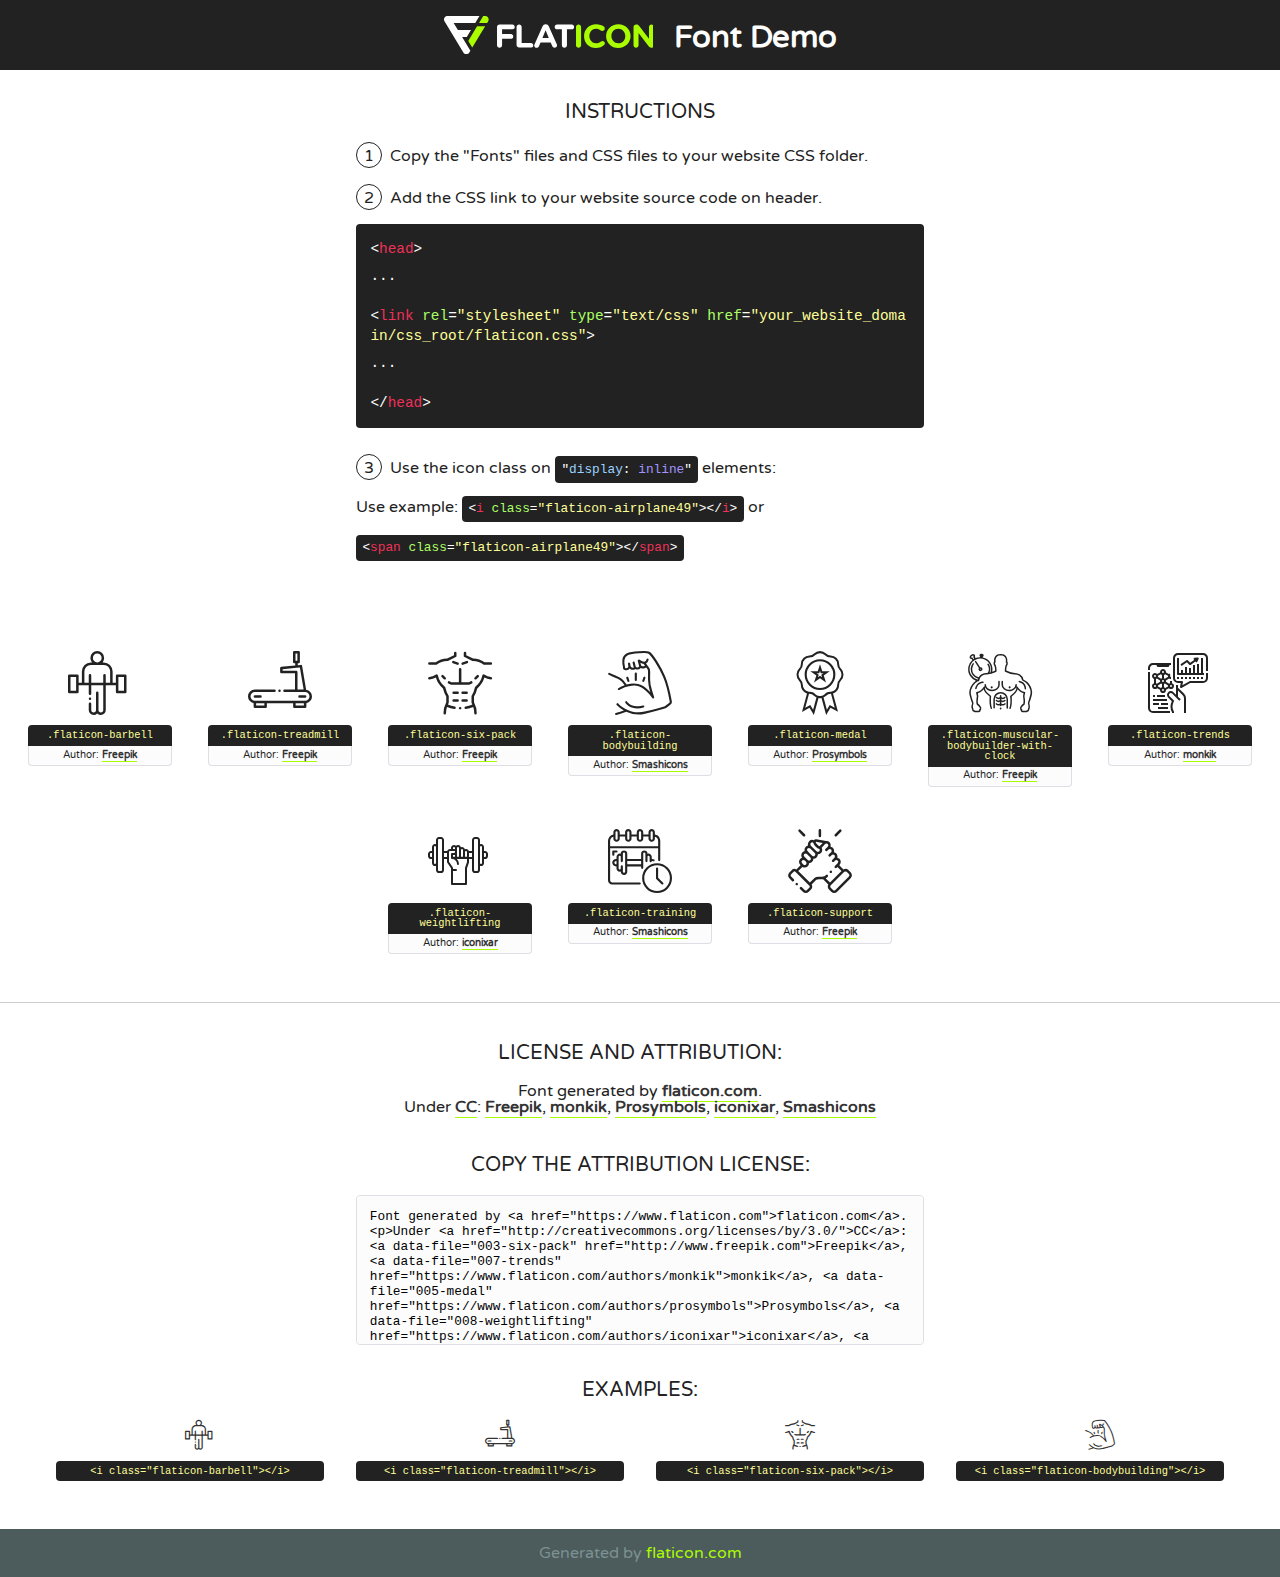
<file: lib/flaticon/font/flaticon.html>
<!DOCTYPE html>
<!--
  Flaticon icon font: Flaticon
  Creation date: 26/10/2020 11:08
-->
<html>
<!DOCTYPE html>
<html>

<head>
    <title>Flaticon WebFont</title>
    <link href="http://fonts.googleapis.com/css?family=Varela+Round" rel="stylesheet" type="text/css" />
    <link rel="stylesheet" type="text/css" href="flaticon.css">
    <meta charset="UTF-8">
    <style>
    html, body, div, span, applet, object, iframe,
    h1, h2, h3, h4, h5, h6, p, blockquote, pre,
    a, abbr, acronym, address, big, cite, code,
    del, dfn, em, img, ins, kbd, q, s, samp,
    small, strike, strong, sub, sup, tt, var,
    b, u, i, center,
    dl, dt, dd, ol, ul, li,
    fieldset, form, label, legend,
    table, caption, tbody, tfoot, thead, tr, th, td,
    article, aside, canvas, details, embed, 
    figure, figcaption, footer, header, hgroup, 
    menu, nav, output, ruby, section, summary,
    time, mark, audio, video {
        margin: 0;
        padding: 0;
        border: 0;
        font-size: 100%;
        font: inherit;
        vertical-align: baseline;
    }
    /* HTML5 display-role reset for older browsers */
    article, aside, details, figcaption, figure, 
    footer, header, hgroup, menu, nav, section {
        display: block;
    }
    body {
        line-height: 1;
    }
    ol, ul {
        list-style: none;
    }
    blockquote, q {
        quotes: none;
    }
    blockquote:before, blockquote:after,
    q:before, q:after {
        content: '';
        content: none;
    }
    table {
        border-collapse: collapse;
        border-spacing: 0;
    }
    body {
        font-family: 'Varela Round', Helvetica, Arial, sans-serif;
        font-size: 16px;
        color: #222;
    }
    a {
        color: #333;
        border-bottom: 1px solid #a9fd00;
        font-weight: bold;
        text-decoration: none;
    }
    * {
        -moz-box-sizing: border-box;
        -webkit-box-sizing: border-box;
        box-sizing: border-box;
        margin: 0;
        padding: 0;
    }
    [class^="flaticon-"]:before, [class*=" flaticon-"]:before, [class^="flaticon-"]:after, [class*=" flaticon-"]:after {
        font-family: Flaticon;
        font-size: 30px;
        font-style: normal;
        margin-left: 20px;
        color: #333;
    }
    .wrapper {
        max-width: 600px;
        margin: auto;
        padding: 0 1em;
    }
    .title {
        font-size: 1.25em;
        text-align: center;
        margin-bottom: 1em;
        text-transform: uppercase;
    }
    header {
        text-align: center;
        background-color: #222;
        color: #fff;
        padding: 1em;
    }
    header .logo {
        width: 210px;
        height: 38px;
        display: inline-block;
        vertical-align: middle;
        margin-right: 1em;
        border: none;
    }
    header strong {
        font-size: 1.95em;
        font-weight: bold;
        vertical-align: middle;
        margin-top: 5px;
        display: inline-block;
    }
    .demo {
        margin: 2em auto;
        line-height: 1.25em;
    }
    .demo ul li {
        margin-bottom: 1em;
    }
    .demo ul li .num {
        color: #222;
        border-radius: 20px;
        display: inline-block;
        width: 26px;
        padding: 3px;
        height: 26px;
        text-align: center;
        margin-right: 0.5em;
        border: 1px solid #222;
    }
    .demo ul li code {
        background-color: #222;
        border-radius: 4px;
        padding: 0.25em 0.5em;
        display: inline-block;
        color: #fff;
        font-family: Consolas,Monaco,Lucida Console,Liberation Mono,DejaVu Sans Mono,Bitstream Vera Sans Mono,Courier New, monospace;
        font-weight: lighter;
        margin-top: 1em;
        font-size: 0.8em;
        word-break: break-all;
    }
    .demo ul li code.big {
        padding: 1em;
        font-size: 0.9em;
    }
    .demo ul li code .red {
        color: #EF3159;
    }
    .demo ul li code .green {
        color: #ACFF65;
    }
    .demo ul li code .yellow {
        color: #FFFF99;
    }
    .demo ul li code .blue {
        color: #99D3FF;
    }
    .demo ul li code .purple {
        color: #A295FF;
    }
    .demo ul li code .dots {
        margin-top: 0.5em;
        display: block;
    }
    #glyphs {
        border-bottom: 1px solid #ccc;
        padding: 2em 0;
        text-align: center;
    }
    .glyph {
        display: inline-block;
        width: 9em;
        margin: 1em;
        text-align: center;
        vertical-align: top;
        background: #FFF;
    }
    .glyph .glyph-icon {
        padding: 10px;
        display: block;
        font-family:"Flaticon";
        font-size: 64px;
        line-height: 1;
    }
    .glyph .glyph-icon:before {
        font-size: 64px;
        color: #222;
        margin-left: 0;
    }
    .class-name {
        font-size: 0.65em;
        background-color: #222;
        color: #fff;
        border-radius: 4px 4px 0 0;
        padding: 0.5em;
        color: #FFFF99;
        font-family: Consolas,Monaco,Lucida Console,Liberation Mono,DejaVu Sans Mono,Bitstream Vera Sans Mono,Courier New, monospace;
    }
    .author-name {
        font-size: 0.6em;
        background-color: #fcfcfd;
        border: 1px solid #DEDEE4;
        border-top: 0;
        border-radius: 0 0 4px 4px;
        padding: 0.5em;
    }
    .class-name:last-child {
        font-size: 10px;
        color:#888;
    }
    .class-name:last-child a {
        font-size: 10px;
        color:#555;
    }
    .class-name:last-child a:hover {
        color:#a9fd00;
    }
    .glyph > input {
        display: block;
        width: 100px;
        margin: 5px auto;
        text-align: center;
        font-size: 12px;
        cursor: text;
    }
    .glyph > input.icon-input {
        font-family:"Flaticon";
        font-size: 16px;
        margin-bottom: 10px;
    }
    .attribution .title {
        margin-top: 2em;
    }
    .attribution textarea {
        background-color: #fcfcfd;
        padding: 1em;
        border: none;
        box-shadow: none;
        border: 1px solid #DEDEE4;
        border-radius: 4px;
        resize: none;
        width: 100%;
        height: 150px;
        font-size: 0.8em;
        font-family: Consolas,Monaco,Lucida Console,Liberation Mono,DejaVu Sans Mono,Bitstream Vera Sans Mono,Courier New, monospace;
        -webkit-appearance: none;
    }
    .iconsuse {
        margin: 2em auto;
        text-align: center;
        max-width: 1200px;
    }
    .iconsuse:after {
        content: '';
        display: table;
        clear: both;
    }
    .iconsuse .image {
        float: left;
        width: 25%;
        padding: 0 1em;
    }
    .iconsuse .image p {
        margin-bottom: 1em;
    }
    .iconsuse .image span {
        display: block;
        font-size: 0.65em;
        background-color: #222;
        color: #fff;
        border-radius: 4px;
        padding: 0.5em;
        color: #FFFF99;
        margin-top: 1em;
        font-family: Consolas,Monaco,Lucida Console,Liberation Mono,DejaVu Sans Mono,Bitstream Vera Sans Mono,Courier New, monospace;
    }
    #footer {
        text-align: center;
        background-color: #4C5B5C;
        color: #7c9192;
        padding: 1em;
    }
    #footer a {
        border: none;
        color: #a9fd00;
        font-weight: normal;
    }
    @media (max-width: 960px) {
        .iconsuse .image {
            width: 50%;
        }
    }
    @media (max-width: 560px) {
        .iconsuse .image {
            width: 100%;
        }
    }
    </style>
</head>

<body class="characters-off">

    <header>
        <a href="https://www.flaticon.com" target="_blank" class="logo">
            <svg version="1.1" xmlns="http://www.w3.org/2000/svg" xmlns:xlink="http://www.w3.org/1999/xlink" xmlns:a="http://ns.adobe.com/AdobeSVGViewerExtensions/3.0/" viewBox="0 0 560.875 102.036" enable-background="new 0 0 560.875 102.036" xml:space="preserve">
                <defs>
                </defs>
                <g>
                    <g class="letters">
                        <path fill="#ffffff" d="M141.596,29.675c0-3.777,2.985-6.767,6.764-6.767h34.438c3.426,0,6.15,2.728,6.15,6.15
                        c0,3.43-2.724,6.149-6.15,6.149h-27.674v13.091h23.719c3.429,0,6.151,2.724,6.151,6.15c0,3.43-2.723,6.149-6.151,6.149h-23.719
                        v17.574c0,3.773-2.986,6.761-6.764,6.761c-3.779,0-6.764-2.989-6.764-6.761V29.675z"></path>
                        <path fill="#ffffff" d="M193.844,29.149c0-3.781,2.985-6.767,6.764-6.767c3.776,0,6.763,2.985,6.763,6.767v42.957h25.039
                        c3.426,0,6.149,2.726,6.149,6.153c0,3.425-2.723,6.15-6.149,6.15h-31.802c-3.779,0-6.764-2.986-6.764-6.768V29.149z"></path>
                        <path fill="#ffffff" d="M241.891,75.71l21.438-48.407c1.492-3.341,4.215-5.357,7.906-5.357h0.792
                        c3.686,0,6.323,2.017,7.815,5.357l21.439,48.407c0.436,0.967,0.701,1.845,0.701,2.723c0,3.602-2.809,6.501-6.414,6.501
                        c-3.161,0-5.269-1.845-6.499-4.655l-4.132-9.661h-27.059l-4.301,10.102c-1.144,2.631-3.426,4.214-6.237,4.214
                        c-3.517,0-6.24-2.81-6.24-6.325C241.1,77.64,241.451,76.677,241.891,75.71z M279.932,58.666l-8.521-20.297l-8.526,20.297H279.932
                        z"></path>
                        <path fill="#ffffff" d="M314.864,35.387H301.86c-3.429,0-6.239-2.813-6.239-6.238c0-3.429,2.811-6.24,6.239-6.24h39.533
                        c3.426,0,6.237,2.811,6.237,6.24c0,3.425-2.811,6.238-6.237,6.238h-13.001v42.785c0,3.773-2.99,6.761-6.764,6.761
                        c-3.779,0-6.764-2.989-6.764-6.761V35.387z"></path>
                        <path fill="#A9FD00" d="M352.615,29.149c0-3.781,2.985-6.767,6.767-6.767c3.774,0,6.761,2.985,6.761,6.767v49.024
                        c0,3.773-2.987,6.761-6.761,6.761c-3.781,0-6.767-2.989-6.767-6.761V29.149z"></path>
                        <path fill="#A9FD00" d="M374.132,53.836v-0.179c0-17.481,13.178-31.801,32.065-31.801c9.22,0,15.459,2.458,20.557,6.238
                        c1.402,1.054,2.637,2.985,2.637,5.357c0,3.692-2.985,6.59-6.681,6.59c-1.845,0-3.071-0.702-4.044-1.319
                        c-3.776-2.813-7.729-4.393-12.562-4.393c-10.364,0-17.831,8.611-17.831,19.154v0.173c0,10.542,7.291,19.329,17.831,19.329
                        c5.715,0,9.492-1.756,13.359-4.834c1.049-0.874,2.458-1.491,4.039-1.491c3.429,0,6.325,2.813,6.325,6.236
                        c0,2.106-1.056,3.78-2.282,4.834c-5.539,4.834-12.036,7.733-21.878,7.733C387.572,85.464,374.132,71.493,374.132,53.836z"></path>
                        <path fill="#A9FD00" d="M433.009,53.836v-0.179c0-17.481,13.79-31.801,32.766-31.801c18.981,0,32.592,14.143,32.592,31.628v0.173
                        c0,17.483-13.785,31.807-32.769,31.807C446.625,85.464,433.009,71.32,433.009,53.836z M484.224,53.836v-0.179
                        c0-10.539-7.725-19.326-18.626-19.326c-10.893,0-18.449,8.611-18.449,19.154v0.173c0,10.542,7.73,19.329,18.626,19.329
                        C476.676,72.986,484.224,64.378,484.224,53.836z"></path>
                        <path fill="#A9FD00" d="M506.233,29.321c0-3.774,2.99-6.763,6.767-6.763h1.401c3.252,0,5.183,1.583,7.029,3.953l26.093,34.265
                        V29.059c0-3.692,2.99-6.677,6.681-6.677c3.683,0,6.671,2.985,6.671,6.677v48.934c0,3.78-2.987,6.765-6.764,6.765h-0.436
                        c-3.257,0-5.188-1.581-7.034-3.953l-27.056-35.492v32.944c0,3.687-2.985,6.676-6.678,6.676c-3.683,0-6.673-2.989-6.673-6.676
                        V29.321z"></path>
                    </g>
                    <g class="insignia">
                        <path fill="#ffffff" d="M48.372,56.137h12.517l11.156-18.537H37.186L25.688,18.539h57.825L94.668,0H9.271
                        C5.925,0,2.842,1.801,1.198,4.716c-1.644,2.907-1.593,6.482,0.134,9.343l50.38,83.501c1.678,2.781,4.689,4.476,7.938,4.476
                        c3.246,0,6.257-1.695,7.935-4.476l2.898-4.804L48.372,56.137z"></path>
                        <g class="i">
                            <path fill="#A9FD00" d="M93.575,18.539h0.031v0.004l21.652,0.004l2.705-4.488c1.727-2.861,1.778-6.436,0.133-9.343
                            C116.454,1.801,113.371,0,110.026,0h-5.294L93.575,18.539z"></path>
                            <polygon fill="#A9FD00" points="88.291,27.356 64.725,66.486 75.519,84.404 109.942,27.356"></polygon>
                        </g>
                    </g>
                </g>
            </svg>
        </a>
        <strong>Font Demo</strong>
    </header>


    <section class="demo wrapper">

        <p class="title">Instructions</p>

        <ul>
            <li>
                <span class="num">1</span>Copy the "Fonts" files and CSS files to your website CSS folder.
            </li>
            <li>
                <span class="num">2</span>Add the CSS link to your website source code on header.
                <code class="big">
                    &lt;<span class="red">head</span>&gt;
                    <br/><span class="dots">...</span>
                    <br/>&lt;<span class="red">link</span> <span class="green">rel</span>=<span class="yellow">"stylesheet"</span> <span class="green">type</span>=<span class="yellow">"text/css"</span> <span class="green">href</span>=<span class="yellow">"your_website_domain/css_root/flaticon.css"</span>&gt;
                    <br/><span class="dots">...</span>
                    <br/>&lt;/<span class="red">head</span>&gt;
                </code>
            </li>

            <li>
                <p>
                    <span class="num">3</span>Use the icon class on <code>"<span class="blue">display</span>:<span class="purple"> inline</span>"</code> elements:
                    <br />
                    Use example: <code>&lt;<span class="red">i</span> <span class="green">class</span>=<span class="yellow">&quot;flaticon-airplane49&quot;</span>&gt;&lt;/<span class="red">i</span>&gt;</code> or <code>&lt;<span class="red">span</span> <span class="green">class</span>=<span class="yellow">&quot;flaticon-airplane49&quot;</span>&gt;&lt;/<span class="red">span</span>&gt;</code>
            </li>
        </ul>

    </section>




   <section id="glyphs">          
    
      
        <div class="glyph"><div class="glyph-icon flaticon-barbell"></div>
            <div class="class-name">.flaticon-barbell</div>
            <div class="author-name">Author: <a data-file="001-barbell" href="http://www.freepik.com">Freepik</a> </div> 
        </div>        
        
        <div class="glyph"><div class="glyph-icon flaticon-treadmill"></div>
            <div class="class-name">.flaticon-treadmill</div>
            <div class="author-name">Author: <a data-file="002-treadmill" href="http://www.freepik.com">Freepik</a> </div> 
        </div>        
        
        <div class="glyph"><div class="glyph-icon flaticon-six-pack"></div>
            <div class="class-name">.flaticon-six-pack</div>
            <div class="author-name">Author: <a data-file="003-six-pack" href="http://www.freepik.com">Freepik</a> </div> 
        </div>        
        
        <div class="glyph"><div class="glyph-icon flaticon-bodybuilding"></div>
            <div class="class-name">.flaticon-bodybuilding</div>
            <div class="author-name">Author: <a data-file="004-bodybuilding" href="https://www.flaticon.com/authors/smashicons">Smashicons</a> </div> 
        </div>        
        
        <div class="glyph"><div class="glyph-icon flaticon-medal"></div>
            <div class="class-name">.flaticon-medal</div>
            <div class="author-name">Author: <a data-file="005-medal" href="https://www.flaticon.com/authors/prosymbols">Prosymbols</a> </div> 
        </div>        
        
        <div class="glyph"><div class="glyph-icon flaticon-muscular-bodybuilder-with-clock"></div>
            <div class="class-name">.flaticon-muscular-bodybuilder-with-clock</div>
            <div class="author-name">Author: <a data-file="006-muscular-bodybuilder-with-clock" href="http://www.freepik.com">Freepik</a> </div> 
        </div>        
        
        <div class="glyph"><div class="glyph-icon flaticon-trends"></div>
            <div class="class-name">.flaticon-trends</div>
            <div class="author-name">Author: <a data-file="007-trends" href="https://www.flaticon.com/authors/monkik">monkik</a> </div> 
        </div>        
        
        <div class="glyph"><div class="glyph-icon flaticon-weightlifting"></div>
            <div class="class-name">.flaticon-weightlifting</div>
            <div class="author-name">Author: <a data-file="008-weightlifting" href="https://www.flaticon.com/authors/iconixar">iconixar</a> </div> 
        </div>        
        
        <div class="glyph"><div class="glyph-icon flaticon-training"></div>
            <div class="class-name">.flaticon-training</div>
            <div class="author-name">Author: <a data-file="009-training" href="https://www.flaticon.com/authors/smashicons">Smashicons</a> </div> 
        </div>        
        
        <div class="glyph"><div class="glyph-icon flaticon-support"></div>
            <div class="class-name">.flaticon-support</div>
            <div class="author-name">Author: <a data-file="010-support" href="http://www.freepik.com">Freepik</a> </div> 
        </div>        
        

    </section>



    <section class="attribution wrapper"   style="text-align:center;">

      <div class="title">License and attribution:</div><div class="attrDiv">Font generated by <a href="https://www.flaticon.com">flaticon.com</a>. <div><p>Under <a href="http://creativecommons.org/licenses/by/3.0/">CC</a>: <a data-file="003-six-pack" href="http://www.freepik.com">Freepik</a>, <a data-file="007-trends" href="https://www.flaticon.com/authors/monkik">monkik</a>, <a data-file="005-medal" href="https://www.flaticon.com/authors/prosymbols">Prosymbols</a>, <a data-file="008-weightlifting" href="https://www.flaticon.com/authors/iconixar">iconixar</a>, <a data-file="004-bodybuilding" href="https://www.flaticon.com/authors/smashicons">Smashicons</a></p>  </div>
      </div>
      <div class="title">Copy the Attribution License:</div>

    <textarea onclick="this.focus();this.select();">Font generated by &lt;a href=&quot;https://www.flaticon.com&quot;&gt;flaticon.com&lt;/a&gt;. <p>Under <a href="http://creativecommons.org/licenses/by/3.0/">CC</a>: <a data-file="003-six-pack" href="http://www.freepik.com">Freepik</a>, <a data-file="007-trends" href="https://www.flaticon.com/authors/monkik">monkik</a>, <a data-file="005-medal" href="https://www.flaticon.com/authors/prosymbols">Prosymbols</a>, <a data-file="008-weightlifting" href="https://www.flaticon.com/authors/iconixar">iconixar</a>, <a data-file="004-bodybuilding" href="https://www.flaticon.com/authors/smashicons">Smashicons</a></p>  
     </textarea>

    </section>

    <section class="iconsuse">

          <div class="title">Examples:</div>            
             
            <div class="image">
                <p>
                    <i class="glyph-icon flaticon-barbell"></i> 
                    <span>&lt;i class=&quot;flaticon-barbell&quot;&gt;&lt;/i&gt;</span>
                </p>
            </div>
            
            <div class="image">
                <p>
                    <i class="glyph-icon flaticon-treadmill"></i> 
                    <span>&lt;i class=&quot;flaticon-treadmill&quot;&gt;&lt;/i&gt;</span>
                </p>
            </div>
            
            <div class="image">
                <p>
                    <i class="glyph-icon flaticon-six-pack"></i> 
                    <span>&lt;i class=&quot;flaticon-six-pack&quot;&gt;&lt;/i&gt;</span>
                </p>
            </div>
            
            <div class="image">
                <p>
                    <i class="glyph-icon flaticon-bodybuilding"></i> 
                    <span>&lt;i class=&quot;flaticon-bodybuilding&quot;&gt;&lt;/i&gt;</span>
                </p>
            </div>
                       
        </div>
                            
    </section>

<div id="footer">
    <div>Generated by <a href="https://www.flaticon.com">flaticon.com</a>
    </div>
</div>



</body>
</html>
</file>
<file: lib/flaticon/font/flaticon.css>
/*
  	Flaticon icon font: Flaticon
  	Creation date: 26/10/2020 11:08
  	*/

@font-face {
  font-family: "Flaticon";
  src: url("./Flaticon.eot");
  src: url("./Flaticon.eot?#iefix") format("embedded-opentype"),
       url("./Flaticon.woff2") format("woff2"),
       url("./Flaticon.woff") format("woff"),
       url("./Flaticon.ttf") format("truetype"),
       url("./Flaticon.svg#Flaticon") format("svg");
  font-weight: normal;
  font-style: normal;
}

@media screen and (-webkit-min-device-pixel-ratio:0) {
  @font-face {
    font-family: "Flaticon";
    src: url("./Flaticon.svg#Flaticon") format("svg");
  }
}

[class^="flaticon-"]:before, [class*=" flaticon-"]:before,
[class^="flaticon-"]:after, [class*=" flaticon-"]:after {   
  font-family: Flaticon;
        font-size: 20px;
font-style: normal;
margin-left: 20px;
}

.flaticon-barbell:before { content: "\f100"; }
.flaticon-treadmill:before { content: "\f101"; }
.flaticon-six-pack:before { content: "\f102"; }
.flaticon-bodybuilding:before { content: "\f103"; }
.flaticon-medal:before { content: "\f104"; }
.flaticon-muscular-bodybuilder-with-clock:before { content: "\f105"; }
.flaticon-trends:before { content: "\f106"; }
.flaticon-weightlifting:before { content: "\f107"; }
.flaticon-training:before { content: "\f108"; }
.flaticon-support:before { content: "\f109"; }
</file>
